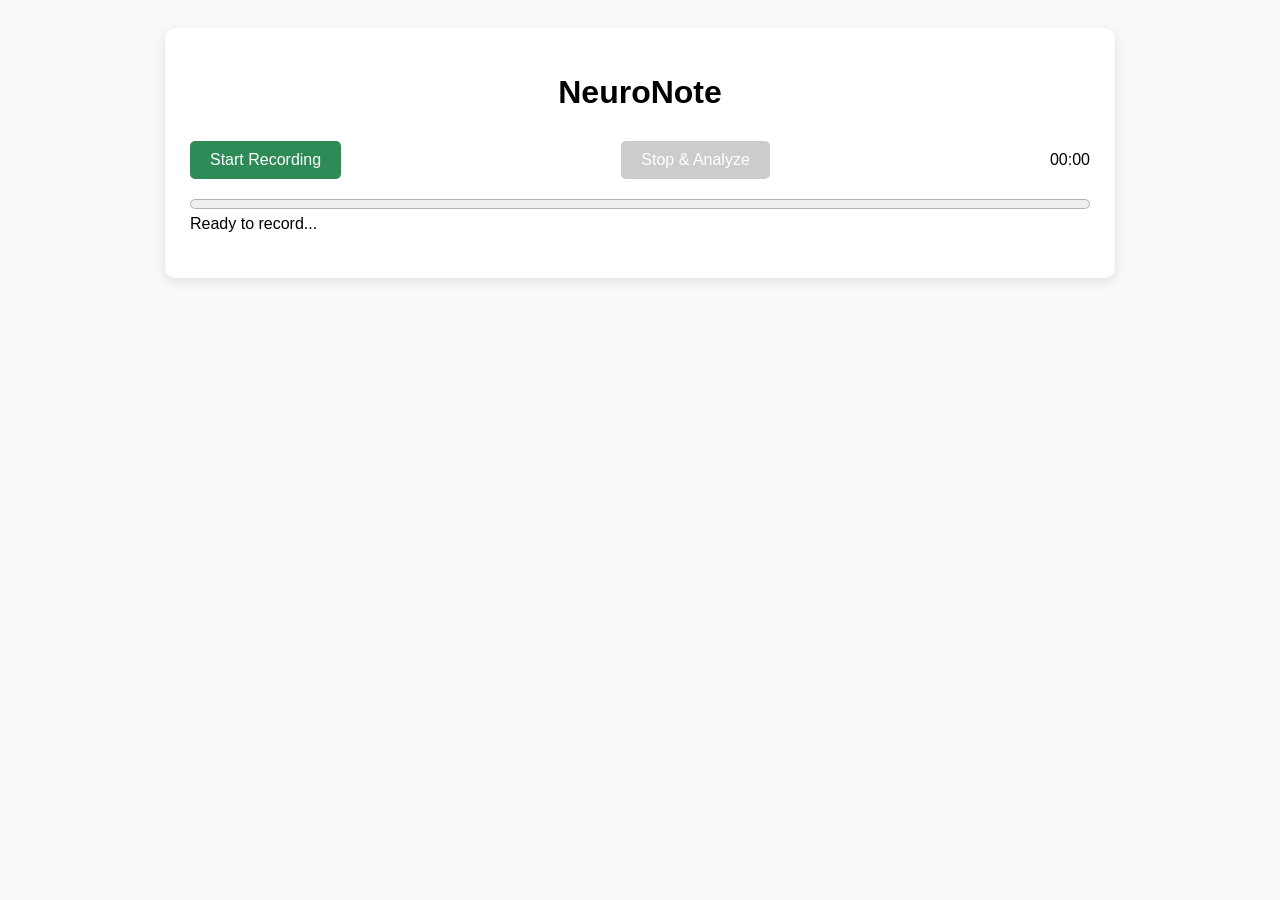
<file: templates/index.html>
<!DOCTYPE html>
<html lang="en">
<head>
  <meta charset="UTF-8" />
  <meta name="viewport" content="width=device-width, initial-scale=1.0" />
  <title>NeuroNote</title>
  <link rel="stylesheet" href="style.css" />
</head>
<body>
  <div class="container">
    <h1>NeuroNote</h1>
    <div class="controls">
      <button id="startBtn">Start Recording</button>
      <button id="stopBtn" disabled>Stop & Analyze</button>
      <span id="recordingTimer">00:00</span>
    </div>
    <div class="progress">
      <progress id="progressBar" value="0" max="100"></progress>
      <span id="progressText">Ready to record...</span>
    </div>
    <div id="errorMessage" class="error-message" style="display:none;"></div>

    <section id="resultsSection" style="display:none">
      <h2>Meeting Insights</h2>
      <div class="result-card">
        <h3>Summary</h3>
        <p id="summaryContent"></p>
      </div>
      <div class="result-card">
        <h3>Action Items</h3>
        <ul id="actionItemsList"></ul>
      </div>
      <div class="result-card">
        <h3>Sentiment</h3>
        <span id="sentimentBadge" class="sentiment-badge">N/A</span>
        <p id="sentimentDetails"></p>
      </div>
      <div class="result-card">
        <h3>Key Insights</h3>
        <p id="insightsContent"></p>
      </div>
      <div class="result-card">
        <h3>Follow-Up</h3>
        <p id="followupContent"></p>
      </div>
      <div class="result-card">
        <h3>Meeting Stats</h3>
        <p>Participants: <span id="participantCount">-</span></p>
        <p>Duration: <span id="durationStat">-</span></p>
        <p>Action Items: <span id="actionItemsCount">-</span></p>
      </div>
    </section>
  </div>

  <script>
    let mediaRecorder;
    let chunks = [];
    let recordingStartTime;
    const startBtn = document.getElementById("startBtn");
    const stopBtn = document.getElementById("stopBtn");
    const recordingTimer = document.getElementById("recordingTimer");

    startBtn.onclick = async () => {
      const stream = await navigator.mediaDevices.getUserMedia({ audio: true });
      mediaRecorder = new MediaRecorder(stream);
      chunks = [];
      mediaRecorder.ondataavailable = e => chunks.push(e.data);
      mediaRecorder.onstop = async () => {
        const audioBlob = new Blob(chunks, { type: 'audio/wav' });
        await processRecording(audioBlob);
      };
      mediaRecorder.start();
      recordingStartTime = Date.now();
      updateTimer();
      startBtn.disabled = true;
      stopBtn.disabled = false;
    };

    stopBtn.onclick = () => {
      mediaRecorder.stop();
      startBtn.disabled = false;
      stopBtn.disabled = true;
    };

    function updateTimer() {
      const interval = setInterval(() => {
        if (mediaRecorder && mediaRecorder.state === "recording") {
          const elapsed = Math.floor((Date.now() - recordingStartTime) / 1000);
          const minutes = String(Math.floor(elapsed / 60)).padStart(2, "0");
          const seconds = String(elapsed % 60).padStart(2, "0");
          recordingTimer.textContent = `${minutes}:${seconds}`;
        } else {
          clearInterval(interval);
        }
      }, 500);
    }

    function updateProgress(value, text) {
      document.getElementById("progressBar").value = value;
      document.getElementById("progressText").textContent = text;
    }

    async function processRecording(audioBlob) {
      const formData = new FormData();
      formData.append("file", audioBlob, "meeting.wav");

      updateProgress(25, "Uploading audio...");
      const response = await fetch("http://localhost:5000/recorded-audio", {
        method: "POST",
        body: formData
      });

      console.log(response);

      updateProgress(50, "Waiting for AI insights...");
      const data = await response.json()

      updateProgress(100, "Insights ready!");
      displayRealResults(data['text']);
    }

    function displayRealResults(text) {
        const results = parseInsights(text);

        document.getElementById('resultsSection').style.display = 'block';

        document.getElementById('summaryContent').textContent = results.summary;
        document.getElementById('actionItemsList').innerHTML =
            results.actionItems.length > 0
            ? results.actionItems.map(item => `<li>${item}</li>`).join('')
            : '<li>None</li>';

        document.getElementById('sentimentBadge').textContent = results.sentiment;
        document.getElementById('sentimentBadge').className = `sentiment-badge sentiment-${results.sentiment.toLowerCase()}`;
        document.getElementById('sentimentDetails').textContent = results.sentimentDetail;

        document.getElementById('insightsContent').textContent = results.keyInsights;
        document.getElementById('followupContent').innerHTML = results.followUps.map(q => `<li>${q}</li>`).join('');

        document.getElementById('participantCount').textContent = results.participants;
        document.getElementById('actionItemsCount').textContent = results.actionItems.length;
        document.getElementById('durationStat').textContent = recordingTimer.textContent;

        document.getElementById('resultsSection').scrollIntoView({ behavior: 'smooth' });
        }

    function parseInsights(text) {
        const result = {
            summary: '',
            actionItems: [],
            sentiment: 'N/A',
            sentimentDetail: '',
            keyInsights: '',
            followUps: [],
            participants: '-'
        };

        result.summary = (text.match(/\*\*1\. Summary:\*\*([\s\S]*?)\*\*2\./) || [,''])[1].trim();
        result.actionItems = ((text.match(/\*\*2\. Action Items:\*\*([\s\S]*?)\*\*3\./) || [,''])[1].match(/[*\-]\s(.+)/g) || [])
            .map(item => item.replace(/^[*\-]\s/, '').trim());
        const sentimentMatch = text.match(/\*\*3\. Sentiment:\*\*\s*([\s\S]*?)\*\*4\./);
        result.sentimentDetail = sentimentMatch ? sentimentMatch[1].trim() : '';
        if (result.sentimentDetail.toLowerCase().includes('concerned')) result.sentiment = 'Concerned';
        if (result.sentimentDetail.toLowerCase().includes('cautious')) result.sentiment = 'Cautious';

        result.keyInsights = (text.match(/\*\*4\. Key Insights\/Decisions:\*\*([\s\S]*?)\*\*5\./) || [,''])[1].trim();
        result.participants = (text.match(/\*\*5\. Number of Participants:\*\*([\s\S]*?)\*\*6\./) || [,''])[1].trim();
        result.followUps = ((text.match(/\*\*6\. Follow-up Questions\/Topics:\*\*([\s\S]*)/) || [,''])[1].match(/[*\-]\s(.+)/g) || [])
            .map(item => item.replace(/^[*\-]\s/, '').trim());

        return result;
    }

  </script>
</body>
</html>
</file>
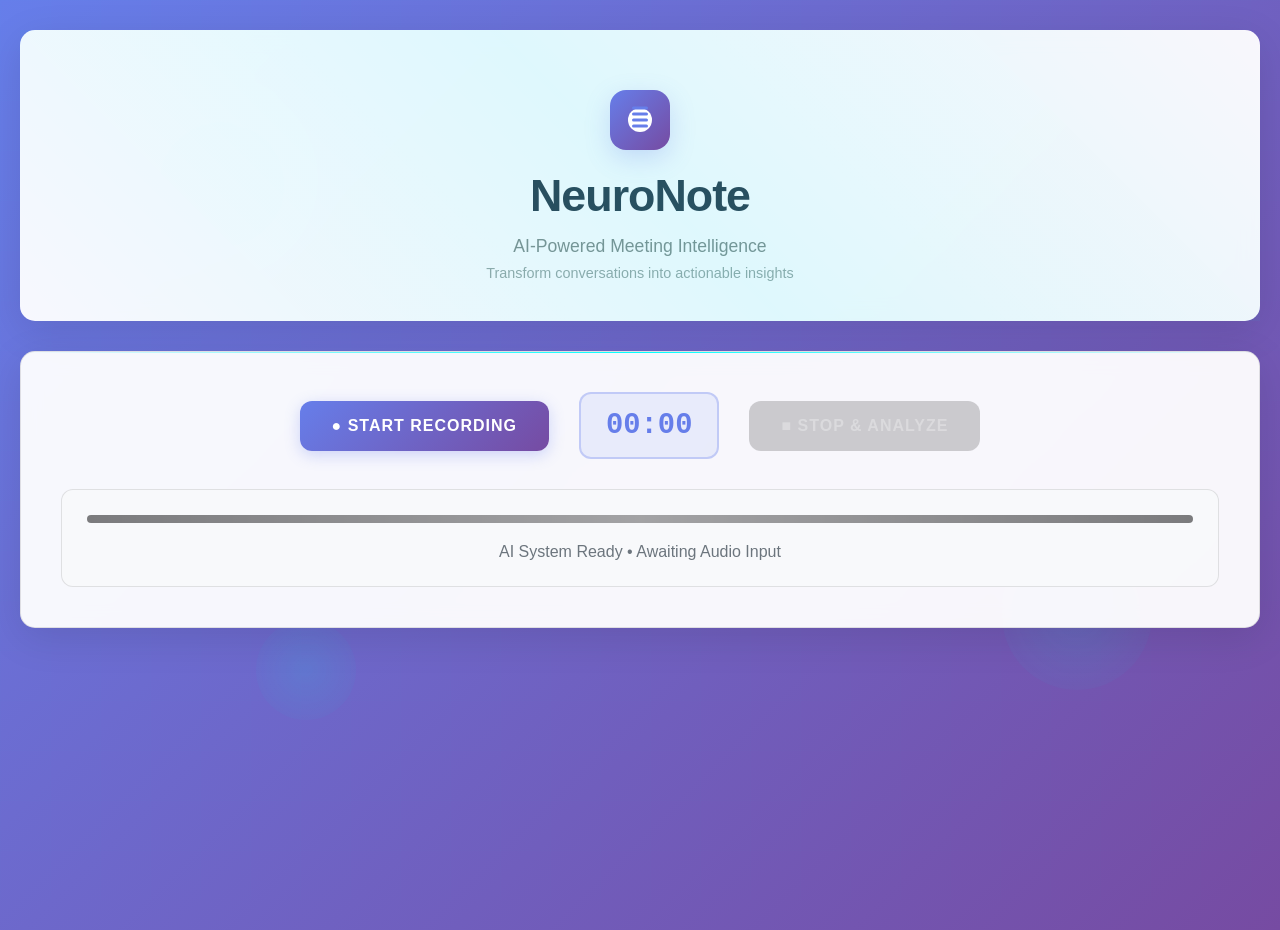
<file: templates/neuronote.html>
<!DOCTYPE html>
<html lang="en">
<head>
  <meta charset="UTF-8" />
  <meta name="viewport" content="width=device-width, initial-scale=1.0" />
  <title>NeuroNote AI - Intelligent Meeting Analytics</title>
  <style>
    * {
      margin: 0;
      padding: 0;
      box-sizing: border-box;
    }

    body {
      font-family: 'Inter', -apple-system, BlinkMacSystemFont, 'Segoe UI', sans-serif;
      background: linear-gradient(135deg, #667eea 0%, #764ba2 100%);
      color: #2c3e50;
      min-height: 100vh;
      overflow-x: hidden;
    }

    /* Background Animation */
    .background-grid {
      position: fixed;
      top: 0;
      left: 0;
      width: 100%;
      height: 100%;
      opacity: 0.1;
      background-image: 
        linear-gradient(rgba(0, 255, 255, 0.1) 1px, transparent 1px),
        linear-gradient(90deg, rgba(0, 255, 255, 0.1) 1px, transparent 1px);
      background-size: 50px 50px;
      animation: grid-move 20s linear infinite;
      pointer-events: none;
    }

    @keyframes grid-move {
      0% { transform: translate(0, 0); }
      100% { transform: translate(50px, 50px); }
    }

    .floating-orbs {
      position: fixed;
      top: 0;
      left: 0;
      width: 100%;
      height: 100%;
      pointer-events: none;
      overflow: hidden;
    }

    .orb {
      position: absolute;
      border-radius: 50%;
      background: radial-gradient(circle, rgba(0, 255, 255, 0.1), transparent);
      animation: float 15s infinite ease-in-out;
    }

    .orb:nth-child(1) { width: 200px; height: 200px; top: 10%; left: 10%; animation-delay: 0s; }
    .orb:nth-child(2) { width: 150px; height: 150px; top: 60%; right: 10%; animation-delay: 5s; }
    .orb:nth-child(3) { width: 100px; height: 100px; bottom: 20%; left: 20%; animation-delay: 10s; }

    @keyframes float {
      0%, 100% { transform: translateY(0px) rotate(0deg); }
      50% { transform: translateY(-20px) rotate(180deg); }
    }

    .container {
      max-width: 1400px;
      margin: 0 auto;
      padding: 0 20px;
      position: relative;
      z-index: 1;
    }

    /* Header */
    .header {
      text-align: center;
      padding: 60px 0 40px;
      background: rgba(255, 255, 255, 0.95);
      border-radius: 15px;
      margin: 30px 0;
      box-shadow: 0 10px 40px rgba(0, 0, 0, 0.1);
      backdrop-filter: blur(10px);
    }

    .header::before {
      content: '';
      position: absolute;
      top: 0;
      left: 0;
      right: 0;
      bottom: 0;
      background: linear-gradient(45deg, transparent, rgba(0, 255, 255, 0.1), transparent);
      animation: shimmer 3s ease-in-out infinite;
    }

    @keyframes shimmer {
      0% { transform: translateX(-100%); }
      100% { transform: translateX(100%); }
    }

    .logo {
      display: inline-flex;
      align-items: center;
      gap: 15px;
      margin-bottom: 20px;
      position: relative;
      z-index: 2;
    }

    .logo-icon {
      width: 60px;
      height: 60px;
      background: linear-gradient(135deg, #667eea, #764ba2);
      border-radius: 16px;
      display: flex;
      align-items: center;
      justify-content: center;
      font-size: 0;
      box-shadow: 0 8px 25px rgba(102, 126, 234, 0.25);
      position: relative;
      overflow: hidden;
    }

    .logo-icon::before {
      content: '';
      position: absolute;
      width: 24px;
      height: 24px;
      background: #fff;
      border-radius: 50%;
      top: 50%;
      left: 50%;
      transform: translate(-50%, -50%);
    }

    .logo-icon::after {
      content: '';
      position: absolute;
      width: 16px;
      height: 3px;
      background: #667eea;
      border-radius: 2px;
      top: 50%;
      left: 50%;
      transform: translate(-50%, -50%);
      box-shadow: 
        0 -6px 0 #667eea,
        0 6px 0 #667eea,
        0 -12px 0 #667eea;
    }

    @keyframes glow {
      from { box-shadow: 0 10px 30px rgba(0, 255, 255, 0.3); }
      to { box-shadow: 0 10px 40px rgba(0, 255, 255, 0.6); }
    }

    .header h1 {
      font-size: 2.8rem;
      font-weight: 700;
      color: #2c3e50;
      margin-bottom: 15px;
      letter-spacing: -1px;
    }

    .header .tagline {
      font-size: 1.1rem;
      color: #7f8c8d;
      margin-bottom: 8px;
      font-weight: 400;
    }

    .header .subtitle {
      font-size: 0.9rem;
      color: #95a5a6;
      font-weight: 400;
    }

    /* Control Panel */
    .control-panel {
      background: rgba(255, 255, 255, 0.95);
      backdrop-filter: blur(10px);
      border: 1px solid rgba(0, 0, 0, 0.1);
      border-radius: 15px;
      padding: 40px;
      margin-bottom: 40px;
      box-shadow: 0 10px 40px rgba(0, 0, 0, 0.1);
    }

    .control-panel::before {
      content: '';
      position: absolute;
      top: 0;
      left: 0;
      right: 0;
      height: 1px;
      background: linear-gradient(90deg, transparent, #00ffff, transparent);
    }

    .controls {
      display: flex;
      justify-content: center;
      align-items: center;
      gap: 30px;
      margin-bottom: 30px;
      flex-wrap: wrap;
    }

    .btn {
      padding: 16px 32px;
      font-size: 16px;
      font-weight: 600;
      border: none;
      border-radius: 12px;
      cursor: pointer;
      transition: all 0.3s ease;
      position: relative;
      overflow: hidden;
      min-width: 180px;
      text-transform: uppercase;
      letter-spacing: 1px;
      font-family: inherit;
    }

    .btn::before {
      content: '';
      position: absolute;
      top: 0;
      left: -100%;
      width: 100%;
      height: 100%;
      background: linear-gradient(90deg, transparent, rgba(255, 255, 255, 0.1), transparent);
      transition: left 0.5s;
    }

    .btn:hover::before {
      left: 100%;
    }

    .btn-primary {
      background: linear-gradient(135deg, #667eea, #764ba2);
      color: #fff;
      box-shadow: 0 4px 15px rgba(102, 126, 234, 0.3);
    }

    .btn-primary:hover {
      transform: translateY(-1px);
      box-shadow: 0 6px 20px rgba(102, 126, 234, 0.4);
    }

    .btn-secondary {
      background: linear-gradient(135deg, #f093fb, #f5576c);
      color: #fff;
      box-shadow: 0 4px 15px rgba(245, 87, 108, 0.3);
    }

    .btn-secondary:hover {
      transform: translateY(-1px);
      box-shadow: 0 6px 20px rgba(245, 87, 108, 0.4);
    }

    .btn:disabled {
      background: rgba(100, 100, 100, 0.3);
      color: rgba(255, 255, 255, 0.3);
      cursor: not-allowed;
      transform: none;
      box-shadow: none;
    }

    .btn:disabled::before {
      display: none;
    }

    .timer {
      background: rgba(102, 126, 234, 0.1);
      border: 2px solid rgba(102, 126, 234, 0.3);
      padding: 15px 25px;
      border-radius: 12px;
      font-size: 1.8rem;
      font-weight: 600;
      color: #667eea;
      min-width: 100px;
      text-align: center;
      font-family: 'SF Mono', 'Monaco', monospace;
    }

    /* Progress Section */
    .progress-section {
      background: rgba(248, 249, 250, 0.8);
      border: 1px solid rgba(0, 0, 0, 0.1);
      border-radius: 12px;
      padding: 25px;
    }

    .progress-bar-container {
      background: rgba(0, 0, 0, 0.5);
      border-radius: 50px;
      height: 8px;
      margin-bottom: 20px;
      overflow: hidden;
      position: relative;
    }

    .progress-bar {
      height: 100%;
      background: linear-gradient(90deg, #667eea, #764ba2);
      border-radius: 50px;
      width: var(--progress, 0%);
      transition: width 0.8s cubic-bezier(0.4, 0, 0.2, 1);
    }

    .progress-bar::after {
      content: '';
      position: absolute;
      top: 0;
      left: 0;
      right: 0;
      bottom: 0;
      background: linear-gradient(90deg, transparent, rgba(255, 255, 255, 0.3), transparent);
      animation: progress-shine 2s ease-in-out infinite;
    }

    @keyframes progress-shine {
      0% { transform: translateX(-100%); }
      100% { transform: translateX(100%); }
    }

    .progress-text {
      text-align: center;
      font-size: 1rem;
      color: #6c757d;
      font-weight: 500;
    }

    /* Results Section */
    #resultsSection {
      animation: slideInUp 0.8s cubic-bezier(0.4, 0, 0.2, 1);
    }

    @keyframes slideInUp {
      from {
        opacity: 0;
        transform: translateY(50px);
      }
      to {
        opacity: 1;
        transform: translateY(0);
      }
    }

    .results-header {
      text-align: center;
      margin-bottom: 50px;
      position: relative;
    }

    .results-header h2 {
      font-size: 3rem;
      font-weight: 700;
      background: linear-gradient(135deg, #ffffff, #00ffff);
      -webkit-background-clip: text;
      -webkit-text-fill-color: transparent;
      background-clip: text;
      margin-bottom: 15px;
    }

    .results-header p {
      color: rgba(255, 255, 255, 0.6);
      font-size: 1.1rem;
    }

    .results-grid {
      display: grid;
      grid-template-columns: repeat(auto-fit, minmax(400px, 1fr));
      gap: 30px;
      margin-bottom: 40px;
    }

    .result-card {
      background: rgba(255, 255, 255, 0.95);
      backdrop-filter: blur(10px);
      border: 1px solid rgba(0, 0, 0, 0.1);
      border-radius: 15px;
      padding: 25px;
      transition: all 0.3s ease;
      box-shadow: 0 5px 20px rgba(0, 0, 0, 0.08);
    }

    .result-card::before {
      content: '';
      position: absolute;
      top: 0;
      left: 0;
      right: 0;
      height: 2px;
      background: linear-gradient(90deg, #00ffff, #0080ff);
    }

    .result-card:hover {
      transform: translateY(-3px);
      box-shadow: 0 10px 30px rgba(0, 0, 0, 0.15);
    }

    .result-card h3 {
      font-size: 1.3rem;
      font-weight: 600;
      color: #2c3e50;
      margin-bottom: 18px;
      display: flex;
      align-items: center;
      gap: 10px;
    }

    .card-icon {
      width: 22px;
      height: 22px;
      background: linear-gradient(135deg, #667eea, #764ba2);
      border-radius: 5px;
      display: flex;
      align-items: center;
      justify-content: center;
      font-size: 11px;
    }

    .result-card p {
      color: #5a6c7d;
      line-height: 1.6;
      margin-bottom: 15px;
      font-size: 0.95rem;
    }

    .result-card ul {
      list-style: none;
      padding: 0;
    }

    .result-card li {
      background: rgba(0, 255, 255, 0.05);
      border: 1px solid rgba(0, 255, 255, 0.1);
      padding: 15px 20px;
      margin-bottom: 10px;
      border-radius: 10px;
      color: rgba(255, 255, 255, 0.9);
      transition: all 0.3s ease;
      position: relative;
      overflow: hidden;
    }

    .result-card li::before {
      content: '';
      position: absolute;
      left: 0;
      top: 0;
      bottom: 0;
      width: 3px;
      background: linear-gradient(180deg, #00ffff, #0080ff);
    }

    .result-card li:hover {
      background: rgba(0, 255, 255, 0.1);
      border-color: rgba(0, 255, 255, 0.3);
      transform: translateX(8px);
    }

    .sentiment-badge {
      display: inline-block;
      padding: 10px 20px;
      border-radius: 25px;
      font-weight: 600;
      font-size: 0.9rem;
      margin-bottom: 20px;
      text-transform: uppercase;
      letter-spacing: 1px;
      position: relative;
      overflow: hidden;
    }

    .sentiment-concerned {
      background: linear-gradient(135deg, #ff6b35, #f7931e);
      color: #000;
      box-shadow: 0 8px 32px rgba(255, 107, 53, 0.3);
    }

    .sentiment-cautious {
      background: linear-gradient(135deg, #ff0080, #ff0040);
      color: #fff;
      box-shadow: 0 8px 32px rgba(255, 0, 128, 0.3);
    }

    .sentiment-positive {
      background: linear-gradient(135deg, #00ff88, #00cc6a);
      color: #000;
      box-shadow: 0 8px 32px rgba(0, 255, 136, 0.3);
    }

    .sentiment-neutral {
      background: linear-gradient(135deg, #888888, #666666);
      color: #fff;
      box-shadow: 0 8px 32px rgba(136, 136, 136, 0.3);
    }

    /* Loading Animation */
    .loading-animation {
      display: inline-block;
      width: 20px;
      height: 20px;
      border: 2px solid rgba(0, 255, 255, 0.3);
      border-radius: 50%;
      border-top-color: #00ffff;
      animation: spin 1s linear infinite;
      margin-left: 10px;
    }

    @keyframes spin {
      to { transform: rotate(360deg); }
    }

    /* Recording Pulse Effect */
    .recording-pulse {
      animation: pulse 1.5s infinite;
    }

    @keyframes pulse {
      0% { 
        box-shadow: 0 0 0 0 rgba(255, 0, 128, 0.7);
        transform: scale(1);
      }
      50% {
        transform: scale(1.05);
      }
      70% { 
        box-shadow: 0 0 0 15px rgba(255, 0, 128, 0);
      }
      100% { 
        box-shadow: 0 0 0 0 rgba(255, 0, 128, 0);
        transform: scale(1);
      }
    }

    /* Responsive Design */
    @media (max-width: 768px) {
      .header h1 {
        font-size: 2.5rem;
      }
      
      .controls {
        flex-direction: column;
        gap: 20px;
      }
      
      .timer {
        order: -1;
        font-size: 1.5rem;
      }
      
      .results-grid {
        grid-template-columns: 1fr;
      }
      
      .btn {
        min-width: 200px;
      }
    }

    @media (max-width: 480px) {
      .container {
        padding: 0 15px;
      }
      
      .control-panel {
        padding: 25px;
      }
      
      .progress-section {
        padding: 20px;
      }
      
      .result-card {
        padding: 20px;
      }
    }
  </style>
</head>
<body>
  <div class="background-grid"></div>
  <div class="floating-orbs">
    <div class="orb"></div>
    <div class="orb"></div>
    <div class="orb"></div>
  </div>

  <div class="container">
    <div class="header">
      <div class="logo">
        <div class="logo-icon"></div>
      </div>
      <h1>NeuroNote</h1>
      <p class="tagline">AI-Powered Meeting Intelligence</p>
      <p class="subtitle">Transform conversations into actionable insights</p>
    </div>
    
    <div class="control-panel">
      <div class="controls">
        <button id="startBtn" class="btn btn-primary">
          ● Start Recording
        </button>
        <div id="recordingTimer" class="timer">00:00</div>
        <button id="stopBtn" class="btn btn-secondary" disabled>
          ■ Stop & Analyze
        </button>
      </div>

      <div class="progress-section">
        <div class="progress-bar-container">
          <div class="progress-bar" id="progressBar"></div>
        </div>
        <div class="progress-text" id="progressText">AI System Ready • Awaiting Audio Input</div>
      </div>
    </div>

    <section id="resultsSection" style="display:none">
      <div class="results-header">
        <h2>AI Analysis Complete</h2>
        <p>Deep learning insights extracted from your meeting</p>
      </div>
      
      <div class="results-grid">
        <div class="result-card">
          <h3><span class="card-icon">📋</span>Executive Summary</h3>
          <p id="summaryContent"></p>
        </div>
        
        <div class="result-card">
          <h3><span class="card-icon">✓</span>Action Items</h3>
          <ul id="actionItemsList"></ul>
        </div>
        
        <div class="result-card">
          <h3><span class="card-icon">🎯</span>Sentiment Analysis</h3>
          <span id="sentimentBadge" class="sentiment-badge">Processing</span>
          <p id="sentimentDetails"></p>
        </div>
        
        <div class="result-card">
          <h3><span class="card-icon">💡</span>Key Insights</h3>
          <ul id="insightsContent"></ul>
        </div>
        
        <div class="result-card">
          <h3><span class="card-icon">🔄</span>Follow-Up Actions</h3>
          <ul id="followupContent"></ul>
        </div>
      </div>
    </section>
  </div>

  <script>
    let mediaRecorder;
    let chunks = [];
    let recordingStartTime;
    const startBtn = document.getElementById("startBtn");
    const stopBtn = document.getElementById("stopBtn");
    const recordingTimer = document.getElementById("recordingTimer");

    startBtn.onclick = async () => {
      const stream = await navigator.mediaDevices.getUserMedia({ audio: true });
      mediaRecorder = new MediaRecorder(stream);
      chunks = [];
      mediaRecorder.ondataavailable = e => chunks.push(e.data);
      mediaRecorder.onstop = async () => {
        const audioBlob = new Blob(chunks, { type: 'audio/wav' });
        await processRecording(audioBlob);
      };
      mediaRecorder.start();
      recordingStartTime = Date.now();
      updateTimer();
      startBtn.disabled = true;
      stopBtn.disabled = false;
      startBtn.innerHTML = '● Recording...';
      stopBtn.classList.add('recording-pulse');
      document.getElementById('progressText').textContent = 'Neural processing active • Recording in progress';
    };

    stopBtn.onclick = () => {
      mediaRecorder.stop();
      startBtn.disabled = false;
      stopBtn.disabled = true;
      startBtn.innerHTML = '● Start Recording';
      stopBtn.classList.remove('recording-pulse');
    };

    function updateTimer() {
      const interval = setInterval(() => {
        if (mediaRecorder && mediaRecorder.state === "recording") {
          const elapsed = Math.floor((Date.now() - recordingStartTime) / 1000);
          const minutes = String(Math.floor(elapsed / 60)).padStart(2, "0");
          const seconds = String(elapsed % 60).padStart(2, "0");
          recordingTimer.textContent = `${minutes}:${seconds}`;
        } else {
          clearInterval(interval);
        }
      }, 500);
    }

    function updateProgress(value, text) {
      const progressBar = document.getElementById("progressBar");
      const progressText = document.getElementById("progressText");
      progressBar.style.setProperty('--progress', value + '%');
      progressText.innerHTML = text + (value < 100 ? ' <span class="loading-animation"></span>' : '');
    }

    async function processRecording(audioBlob) {
      const formData = new FormData();
      formData.append("file", audioBlob, "meeting.wav");

      updateProgress(25, "Uploading to Neuronote AI • Preparing for analysis");
      const response = await fetch("/recorded-audio", {
        method: "POST",
        body: formData
      });

      console.log(response);

      updateProgress(50, "AI processing • Extracting insights");
      const data = await response.json();
if (data.status === 'success') {
  updateProgress(100, "✨ Neural analysis complete");
  setTimeout(() => displayRealResults(data['text']), 500);
} else {
  updateProgress(100, "❌ Error processing audio");
  alert("Error: " + (data.message || "Unknown error occurred"));
}

    }

    function displayRealResults(text) {
        const results = parseInsights(text);

        document.getElementById('resultsSection').style.display = 'block';

        document.getElementById('summaryContent').textContent = results.summary;
        
        const actionItemsList = document.getElementById('actionItemsList');
        actionItemsList.innerHTML = results.actionItems.length > 0
            ? results.actionItems.map(item => `<li>${item}</li>`).join('')
            : '<li>No actionable items identified by AI analysis</li>';

        const sentimentBadge = document.getElementById('sentimentBadge');
        sentimentBadge.textContent = results.sentiment;
        sentimentBadge.className = `sentiment-badge sentiment-${results.sentiment.toLowerCase()}`;
        document.getElementById('sentimentDetails').textContent = results.sentimentDetail;

        const insightsList = document.getElementById('insightsContent');
        insightsList.innerHTML = results.keyInsights.length > 0
            ? results.keyInsights.map(insight => `<li>${insight}</li>`).join('')
             : '<li>No key insights detected</li>';

        
        const followupContent = document.getElementById('followupContent');
        followupContent.innerHTML = results.followUps.length > 0
            ? results.followUps.map(q => `<li>${q}</li>`).join('')
            : '<li>No additional follow-up items detected</li>';

        setTimeout(() => {
            document.getElementById('resultsSection').scrollIntoView({ behavior: 'smooth' });
        }, 800);
    }

    function parseInsights(text) {
    const result = {
        summary: '',
        actionItems: [],
        sentiment: 'Neutral',
        sentimentDetail: '',
        keyInsights: '',
        followUps: []
    };

    const sections = {
        summary: /\*\*1\. Summary:\*\*([\s\S]*?)\*\*2\./,
        actionItems: /\*\*2\. Action Items:\*\*([\s\S]*?)\*\*3\./,
        sentiment: /\*\*3\. Sentiment:\*\*([\s\S]*?)\*\*4\./,
        insights: /\*\*4\. Key Insights(?:\/Decisions)?:\*\*([\s\S]*?)\*\*5\./,
        followUps: /\*\*6\. Follow-up Questions:?\*\*([\s\S]*)/
 // Last one, open-ended
    };

    result.summary = (text.match(sections.summary) || [,''])[1].trim();
    const actionsRaw = (text.match(sections.actionItems) || [,''])[1];
    result.actionItems = actionsRaw ? actionsRaw.match(/[*\-]\s(.+)/g)?.map(x => x.replace(/^[-*]\s/, '').trim()) || [] : [];

    const sentimentRaw = (text.match(sections.sentiment) || [,''])[1].trim();
    result.sentimentDetail = sentimentRaw;
    if (/positive/i.test(sentimentRaw)) result.sentiment = 'Positive';
    else if (/concerned/i.test(sentimentRaw)) result.sentiment = 'Concerned';
    else if (/cautious/i.test(sentimentRaw)) result.sentiment = 'Cautious';

    const insightsRaw = (text.match(sections.insights) || [,''])[1];
    result.keyInsights = insightsRaw
        ? insightsRaw.match(/[*\-]\s(.+?)(?=(?:[*\-]\s)|$)/gs)?.map(x => x.replace(/^[-*]\s*/, '').trim()) || []
        : [];


    const followUpRaw = (text.match(sections.followUps) || [,''])[1];
    result.followUps = followUpRaw ? followUpRaw.match(/[*\-]\s(.+)/g)?.map(x => x.replace(/^[-*]\s/, '').trim()) || [] : [];

    return result;
}
 </script>
</body>
</html>
</file>
<file: templates/style.css>
body {
  font-family: Arial, sans-serif;
  padding: 20px;
  background-color: #f9f9f9;
}

.container {
  max-width: 900px;
  margin: auto;
  background: #fff;
  padding: 25px;
  border-radius: 10px;
  box-shadow: 0 4px 12px rgba(0, 0, 0, 0.1);
}

h1 {
  text-align: center;
  margin-bottom: 30px;
}

.controls {
  display: flex;
  justify-content: space-between;
  align-items: center;
  margin-bottom: 15px;
}

.controls button {
  padding: 10px 20px;
  font-size: 16px;
  border: none;
  background-color: #2e8b57;
  color: white;
  border-radius: 5px;
  cursor: pointer;
}

.controls button:disabled {
  background-color: #ccc;
}

.progress {
  margin-bottom: 20px;
}

progress {
  width: 100%;
  height: 20px;
}

.result-card {
  background: #f1f5f9;
  padding: 15px;
  margin: 10px 0;
  border-radius: 8px;
}

.result-card h3 {
  margin-top: 0;
  font-size: 18px;
}

.sentiment-badge {
  padding: 5px 10px;
  border-radius: 12px;
  color: #fff;
  font-weight: bold;
  display: inline-block;
  margin-bottom: 5px;
}

.sentiment-concerned {
  background-color: #e67e22;
}

.sentiment-cautious {
  background-color: #f39c12;
}

.sentiment-neutral {
  background-color: #bdc3c7;
}

ul {
  padding-left: 20px;
}

li {
  margin-bottom: 5px;
}
</file>
